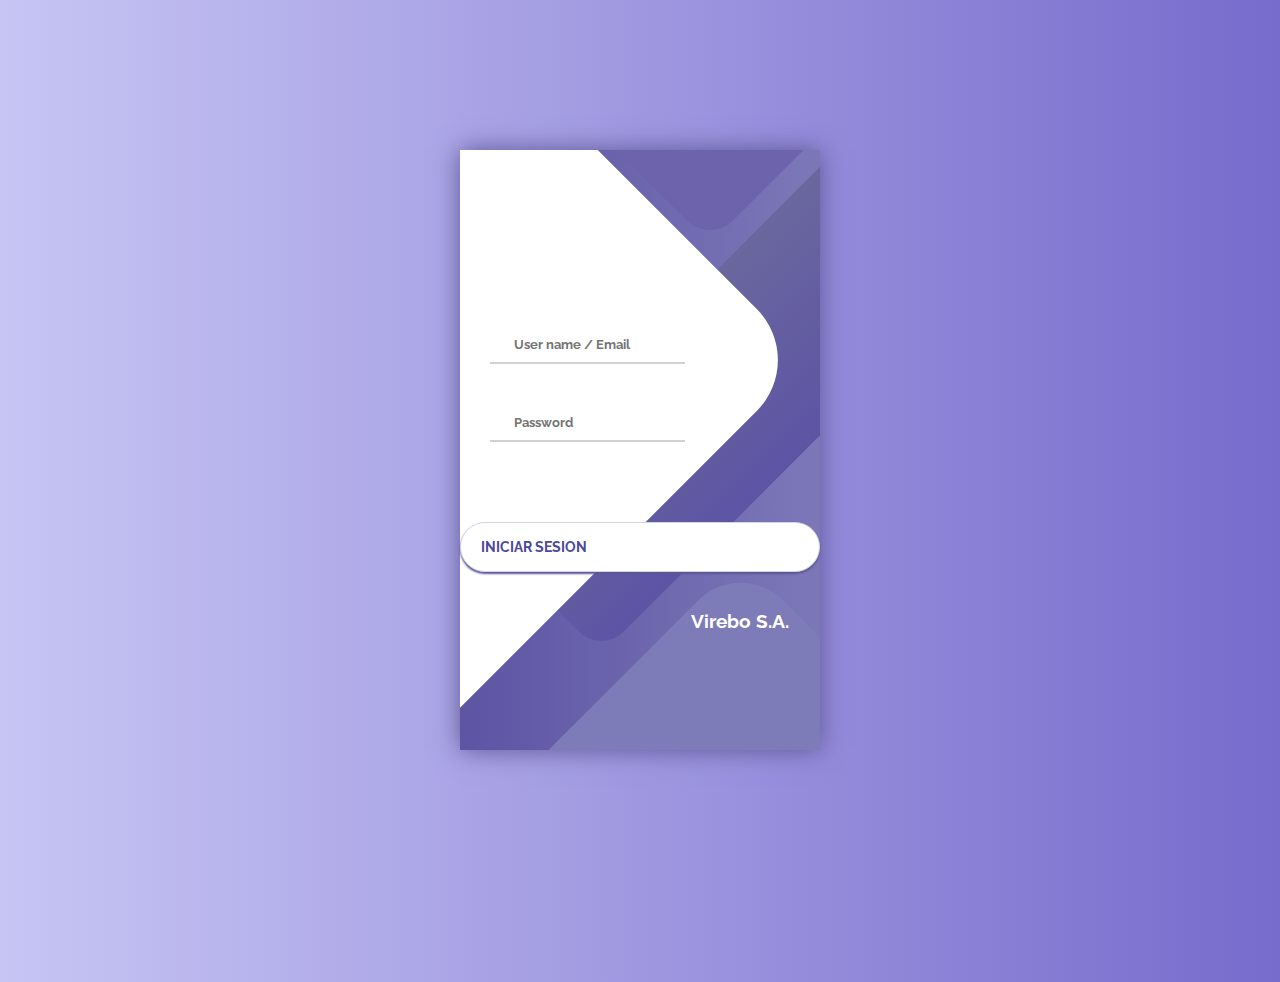
<file: index.html>
<!DOCTYPE html>
<html lang="en">
<head>
    <meta charset="UTF-8">
    <meta name="viewport" content="width=device-width, initial-scale=1.0">
    <link rel="stylesheet" href="./styles/style.css">
    <title>Document</title>
</head>
<body>
    <div class="container">
        <div class="screen">
            <div class="screen__content">
                <form class="login">
                    <div class="login__field">
                        <i class="login__icon fas fa-user"></i>
                        <input type="text" class="login__input" placeholder="User name / Email">
                    </div>
                    <div class="login__field">
                        <i class="login__icon fas fa-lock"></i>
                        <input type="password" class="login__input" placeholder="Password">
                    </div>
                    <!-- <button onclick="users()" class="button login__submit">
                        <span class="button__text">Iniciar sesion</span>
                        <i class="button__icon fas fa-chevron-right"></i>
                    </button>				 -->
                </form>
                <button onclick="users()" class="button login__submit">
                    <span class="button__text">Iniciar sesion</span>
                    <i class="button__icon fas fa-chevron-right"></i>
                </button>
                <div class="social-login">
                    <h3>Virebo S.A.</h3>
                    <div class="social-icons">
                        <a href="#" class="social-login__icon fab fa-instagram"></a>
                        <a href="#" class="social-login__icon fab fa-facebook"></a>
                        <a href="#" class="social-login__icon fab fa-twitter"></a>
                    </div>
                </div>
            </div>
            <div class="screen__background">
                <span class="screen__background__shape screen__background__shape4"></span>
                <span class="screen__background__shape screen__background__shape3"></span>		
                <span class="screen__background__shape screen__background__shape2"></span>
                <span class="screen__background__shape screen__background__shape1"></span>
            </div>		
        </div>
    </div>
</body>
<script src="./direccionmiento.js"></script>
</html>
</file>
<file: styles/style.css>
@import url('https://fonts.googleapis.com/css?family=Raleway:400,700');

* {
	box-sizing: border-box;
	margin: 0;
	padding: 0;	
	font-family: Raleway, sans-serif;
}

body {
	background: linear-gradient(90deg, #C7C5F4, #776BCC);		
}

.container {
	display: flex;
	align-items: center;
	justify-content: center;
	min-height: 100vh;
}

.screen {		
	background: linear-gradient(90deg, #5D54A4, #7C78B8);		
	position: relative;	
	height: 600px;
	width: 360px;	
	box-shadow: 0px 0px 24px #5C5696;
}

.screen__content {
	z-index: 1;
	position: relative;	
	height: 100%;
}

.screen__background {		
	position: absolute;
	top: 0;
	left: 0;
	right: 0;
	bottom: 0;
	z-index: 0;
	-webkit-clip-path: inset(0 0 0 0);
	clip-path: inset(0 0 0 0);	
}

.screen__background__shape {
	transform: rotate(45deg);
	position: absolute;
}

.screen__background__shape1 {
	height: 520px;
	width: 520px;
	background: #FFF;	
	top: -50px;
	right: 120px;	
	border-radius: 0 72px 0 0;
}

.screen__background__shape2 {
	height: 220px;
	width: 220px;
	background: #6C63AC;	
	top: -172px;
	right: 0;	
	border-radius: 32px;
}

.screen__background__shape3 {
	height: 540px;
	width: 190px;
	background: linear-gradient(270deg, #5D54A4, #6A679E);
	top: -24px;
	right: 0;	
	border-radius: 32px;
}

.screen__background__shape4 {
	height: 400px;
	width: 200px;
	background: #7E7BB9;	
	top: 420px;
	right: 50px;	
	border-radius: 60px;
}

.login {
	width: 320px;
	padding: 30px;
	padding-top: 156px;
}

.login__field {
	padding: 20px 0px;	
	position: relative;	
}

.login__icon {
	position: absolute;
	top: 30px;
	color: #7875B5;
}

.login__input {
	border: none;
	border-bottom: 2px solid #D1D1D4;
	background: none;
	padding: 10px;
	padding-left: 24px;
	font-weight: 700;
	width: 75%;
	transition: .2s;
}

.login__input:active,
.login__input:focus,
.login__input:hover {
	outline: none;
	border-bottom-color: #6A679E;
}

.login__submit {
	background: #fff;
	font-size: 14px;
	margin-top: 30px;
	padding: 16px 20px;
	border-radius: 26px;
	border: 1px solid #D4D3E8;
	text-transform: uppercase;
	font-weight: 700;
	display: flex;
	align-items: center;
	width: 100%;
	color: #4C489D;
	box-shadow: 0px 2px 2px #5C5696;
	cursor: pointer;
	transition: .2s;
}

.login__submit:active,
.login__submit:focus,
.login__submit:hover {
	border-color: #6A679E;
	outline: none;
}

.button__icon {
	font-size: 24px;
	margin-left: auto;
	color: #7875B5;
}

.social-login {	
	position: absolute;
	height: 140px;
	width: 160px;
	text-align: center;
	bottom: 0px;
	right: 0px;
	color: #fff;
}

.social-icons {
	display: flex;
	align-items: center;
	justify-content: center;
}

.social-login__icon {
	padding: 20px 10px;
	color: #fff;
	text-decoration: none;	
	text-shadow: 0px 0px 8px #7875B5;
}

.social-login__icon:hover {
	transform: scale(1.5);	
}
</file>
